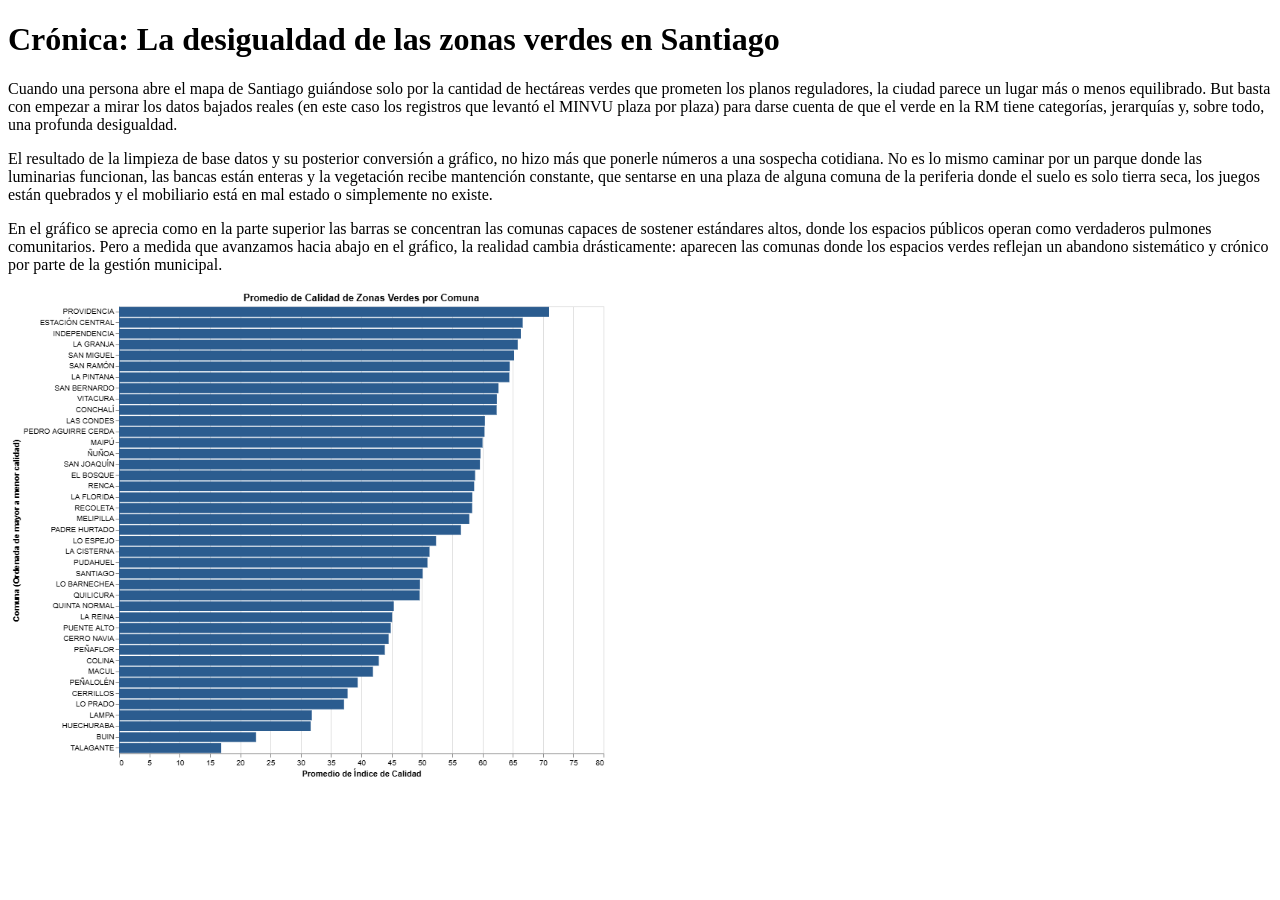
<file: Entrega_04/Cantillana_Integrante_02_Danitza_vis_02/sitio_web/index.html>
<!DOCTYPE html>
<html lang="es">
<head>
    <meta charset="UTF-8">
    <title>Crónica</title>
</head>
<body>
    <h1>Crónica: La desigualdad de las zonas verdes en Santiago</h1>
    <p>Cuando una persona abre el mapa de Santiago guiándose solo por la cantidad de hectáreas verdes que prometen los planos reguladores, la ciudad parece un lugar más o menos equilibrado. But basta con empezar a mirar los datos bajados reales (en este caso los registros que levantó el MINVU plaza por plaza) para darse cuenta de que el verde en la RM tiene categorías, jerarquías y, sobre todo, una profunda desigualdad.</p>

    <p>El resultado de la limpieza de base datos y su posterior conversión a gráfico, no hizo más que ponerle números a una sospecha cotidiana. No es lo mismo caminar por un parque donde las luminarias funcionan, las bancas están enteras y la vegetación recibe mantención constante, que sentarse en una plaza de alguna comuna de la periferia donde el suelo es solo tierra seca, los juegos están quebrados y el mobiliario está en mal estado o simplemente no existe.</p>

    <p>En el gráfico se aprecia como en la parte superior las barras se concentran las comunas capaces de sostener estándares altos, donde los espacios públicos operan como verdaderos pulmones comunitarios. Pero a medida que avanzamos hacia abajo en el gráfico, la realidad cambia drásticamente: aparecen las comunas donde los espacios verdes reflejan un abandono sistemático y crónico por parte de la gestión municipal.</p>

    <p>
        <img src="vis.png" alt="Gráfico de calidad de zonas verdes" width="600">
    </p>

</body>
</html>
</file>
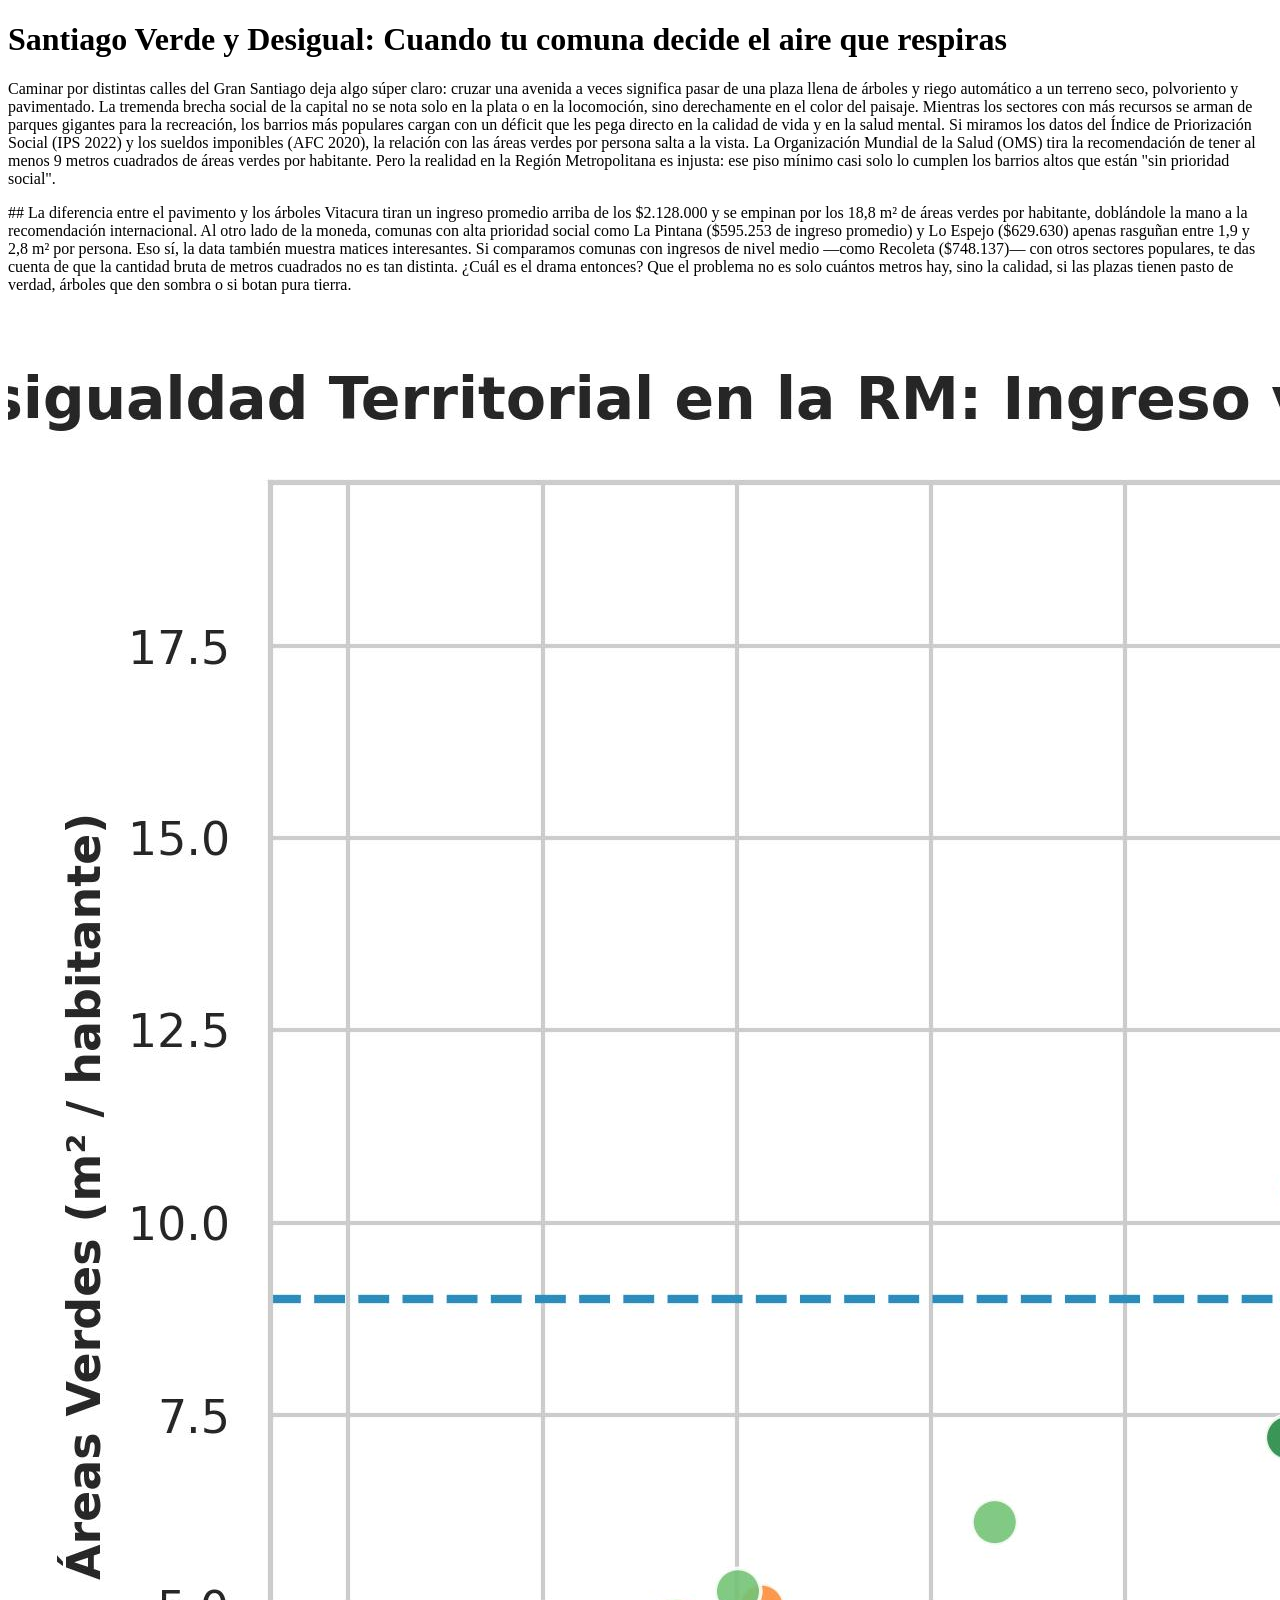
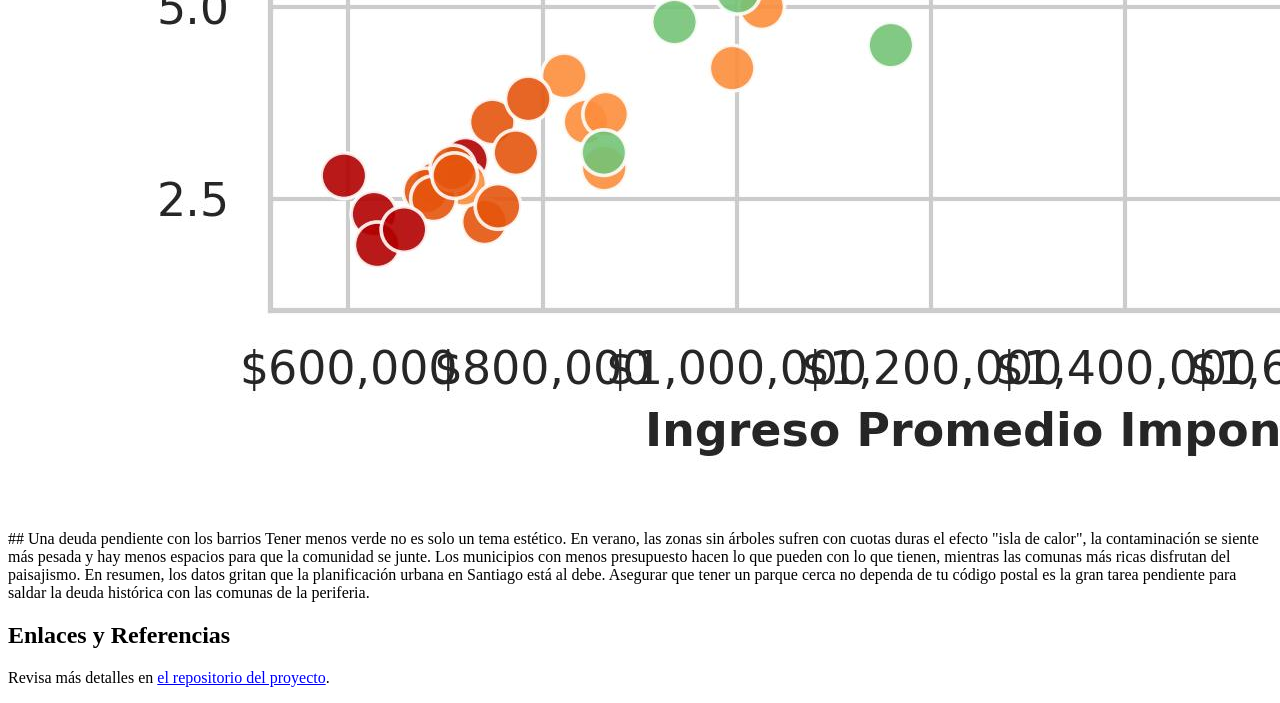
<file: Entrega_04/Ruiz_Integrante_03_Danae_vis_03/sitio_web/index.html>
<!DOCTYPE html>
<html lang="es">
<head>
    <meta charset="UTF-8">
    <title>Santiago Verde y Desigual</title>
</head>
<body>
    <h1>Santiago Verde y Desigual: Cuando tu comuna decide el aire que respiras</h1>
    
    <p>Caminar por distintas calles del Gran Santiago deja algo súper claro: cruzar una avenida a veces significa pasar de una plaza llena de árboles y riego automático a un terreno seco, polvoriento y pavimentado. La tremenda brecha social de la capital no se nota solo en la plata o en la locomoción, sino derechamente en el color del paisaje. Mientras los sectores con más recursos se arman de parques gigantes para la recreación, los barrios más populares cargan con un déficit que les pega directo en la calidad de vida y en la salud mental.

Si miramos los datos del Índice de Priorización Social (IPS 2022) y los sueldos imponibles (AFC 2020), la relación con las áreas verdes por persona salta a la vista. La Organización Mundial de la Salud (OMS) tira la recomendación de tener al menos 9 metros cuadrados de áreas verdes por habitante. Pero la realidad en la Región Metropolitana es injusta: ese piso mínimo casi solo lo cumplen los barrios altos que están "sin prioridad social".</p>
    
    <p> ## La diferencia entre el pavimento y los árboles
        Vitacura tiran un ingreso promedio arriba de los $2.128.000 y se empinan por los 18,8 m² de áreas verdes por habitante, doblándole la mano a la recomendación internacional. Al otro lado de la moneda, comunas con alta prioridad social como La Pintana ($595.253 de ingreso promedio) y Lo Espejo ($629.630) apenas rasguñan entre 1,9 y 2,8 m² por persona.

Eso sí, la data también muestra matices interesantes. Si comparamos comunas con ingresos de nivel medio —como Recoleta ($748.137)— con otros sectores populares, te das cuenta de que la cantidad bruta de metros cuadrados no es tan distinta. ¿Cuál es el drama entonces? Que el problema no es solo cuántos metros hay, sino la calidad, si las plazas tienen pasto de verdad, árboles que den sombra o si botan pura tierra.</p>

    <!-- Imagen de la visualización de datos de la Entrega 03 -->
    <img src="imagen_visualizacion.jpg" alt="Visualización de datos de la investigación">

    <p> ## Una deuda pendiente con los barrios

        Tener menos verde no es solo un tema estético. En verano, las zonas sin árboles sufren con cuotas duras el efecto "isla de calor", la contaminación se siente más pesada y hay menos espacios para que la comunidad se junte. Los municipios con menos presupuesto hacen lo que pueden con lo que tienen, mientras las comunas más ricas disfrutan del paisajismo.

En resumen, los datos gritan que la planificación urbana en Santiago está al debe. Asegurar que tener un parque cerca no dependa de tu código postal es la gran tarea pendiente para saldar la deuda histórica con las comunas de la periferia.
    </p>

    <h2>Enlaces y Referencias</h2>
    <p>Revisa más detalles en <a href="https://github.com/tu-usuario/tu-repositorio" target="_blank">el repositorio del proyecto</a>.</p>
</body>
</html>
</file>
